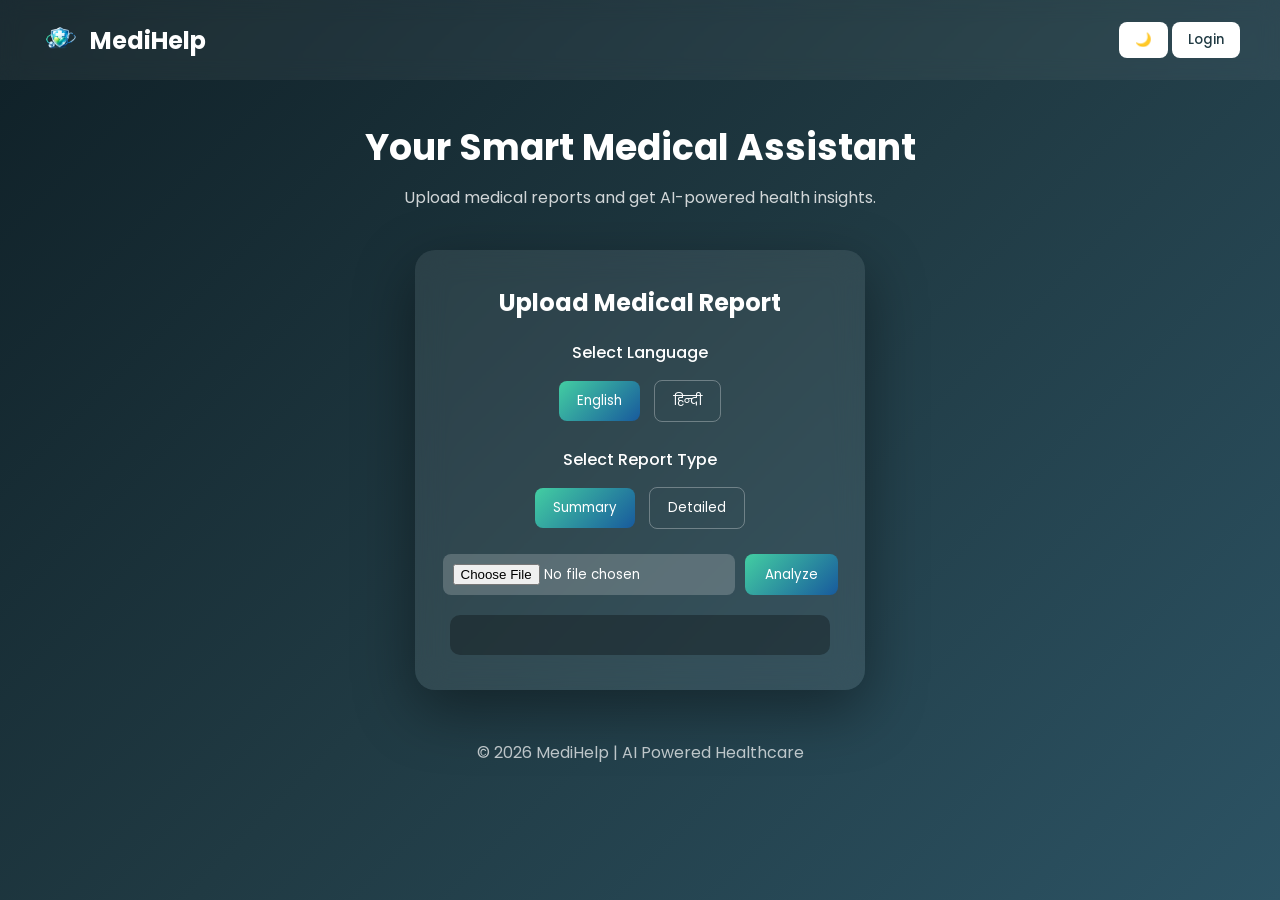
<file: index.html>
<!DOCTYPE html>
<html lang="en">
<head>

<meta charset="UTF-8">
<meta name="viewport" content="width=device-width, initial-scale=1.0">

<title>MediHelp | Smart Medical Assistant</title>

<link rel="stylesheet" href="style.css">

<link href="https://fonts.googleapis.com/css2?family=Poppins:wght@300;400;500;600&display=swap" rel="stylesheet">

</head>


<body>

<header>

<div class="logo">

<img src="logo.png">
<h2>MediHelp</h2>

</div>

<div class="header-right">

<button id="themeBtn">🌙</button>

<button onclick="goToLogin()">Login</button>

</div>

</header>



<section class="hero">

<h1>Your Smart Medical Assistant</h1>

<p>Upload medical reports and get AI-powered health insights.</p>

</section>



<div class="dashboard">

<h2>Upload Medical Report</h2>


<!-- Language -->

<div class="option-group">

<p>Select Language</p>

<button class="lang-btn active" id="enBtn" onclick="setLanguage('english')">English</button>

<button class="lang-btn" id="hiBtn" onclick="setLanguage('hindi')">हिन्दी</button>

</div>


<!-- Report type -->

<div class="option-group">

<p>Select Report Type</p>

<button class="lang-btn active" id="sumBtn" onclick="setReportType('summary')">Summary</button>

<button class="lang-btn" id="detBtn" onclick="setReportType('detailed')">Detailed</button>

</div>


<div class="upload-box">

<input type="file" id="fileUpload" accept=".pdf">

<button onclick="uploadFile()">Analyze</button>

</div>


<div id="result"></div>

<button id="downloadBtn" onclick="downloadPDF()">Download Report</button>

</div>


<footer>

<p>© 2026 MediHelp | AI Powered Healthcare</p>

</footer>


<script src="script.js"></script>

</body>
</html>
</file>
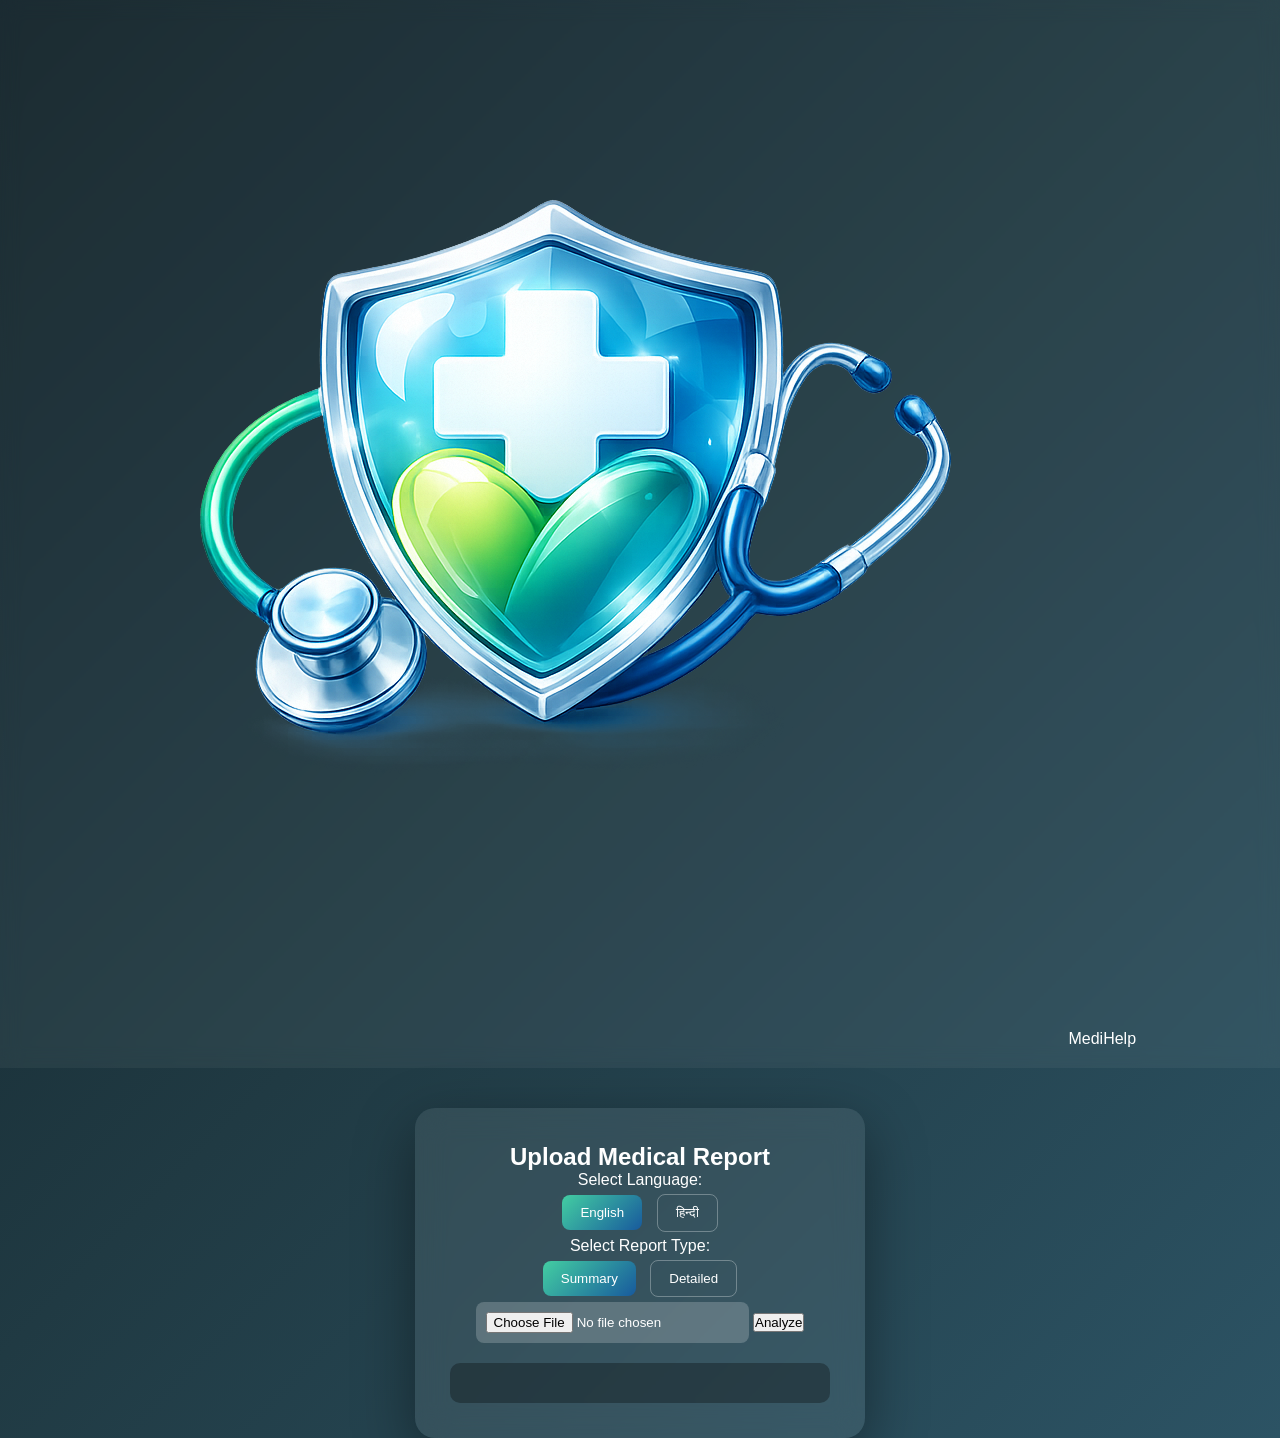
<file: dashboard.html>
<!DOCTYPE html>
<html lang="en">
<head>
  <meta charset="UTF-8">
  <title>MediHelp - Dashboard</title>

  <link rel="icon" href="logo.png">
  <meta name="viewport" content="width=device-width, initial-scale=1.0">

  <link rel="stylesheet" href="style.css">
</head>
<body>

<header>

  <div class="brand">
    <img src="logo.png" class="app-logo">
    <span class="app-name">MediHelp</span>
  </div>

</header>


<div class="dashboard">

  <h2>Upload Medical Report</h2>


  <!-- Language -->
  <div class="language-box">

    <p>Select Language:</p>

    <button class="lang-btn active" id="enBtn"
      onclick="setLanguage('english')">
      English
    </button>

    <button class="lang-btn" id="hiBtn"
      onclick="setLanguage('hindi')">
      हिन्दी
    </button>

  </div>


  <!-- Report Type -->
  <div class="language-box">

    <p>Select Report Type:</p>

    <button class="lang-btn active" id="sumBtn"
      onclick="setReportType('summary')">
      Summary
    </button>

    <button class="lang-btn" id="detBtn"
      onclick="setReportType('detailed')">
      Detailed
    </button>

  </div>


  <input type="file" id="fileUpload" accept=".pdf">

  <button onclick="uploadFile()">Analyze</button>

  <div id="result"></div>

  <!-- Download -->
  <button id="downloadBtn" onclick="downloadPDF()" style="display:none;">
    📥 Download Report (PDF)
  </button>

</div>


<script src="script.js"></script>
</body>
</html>
</file>
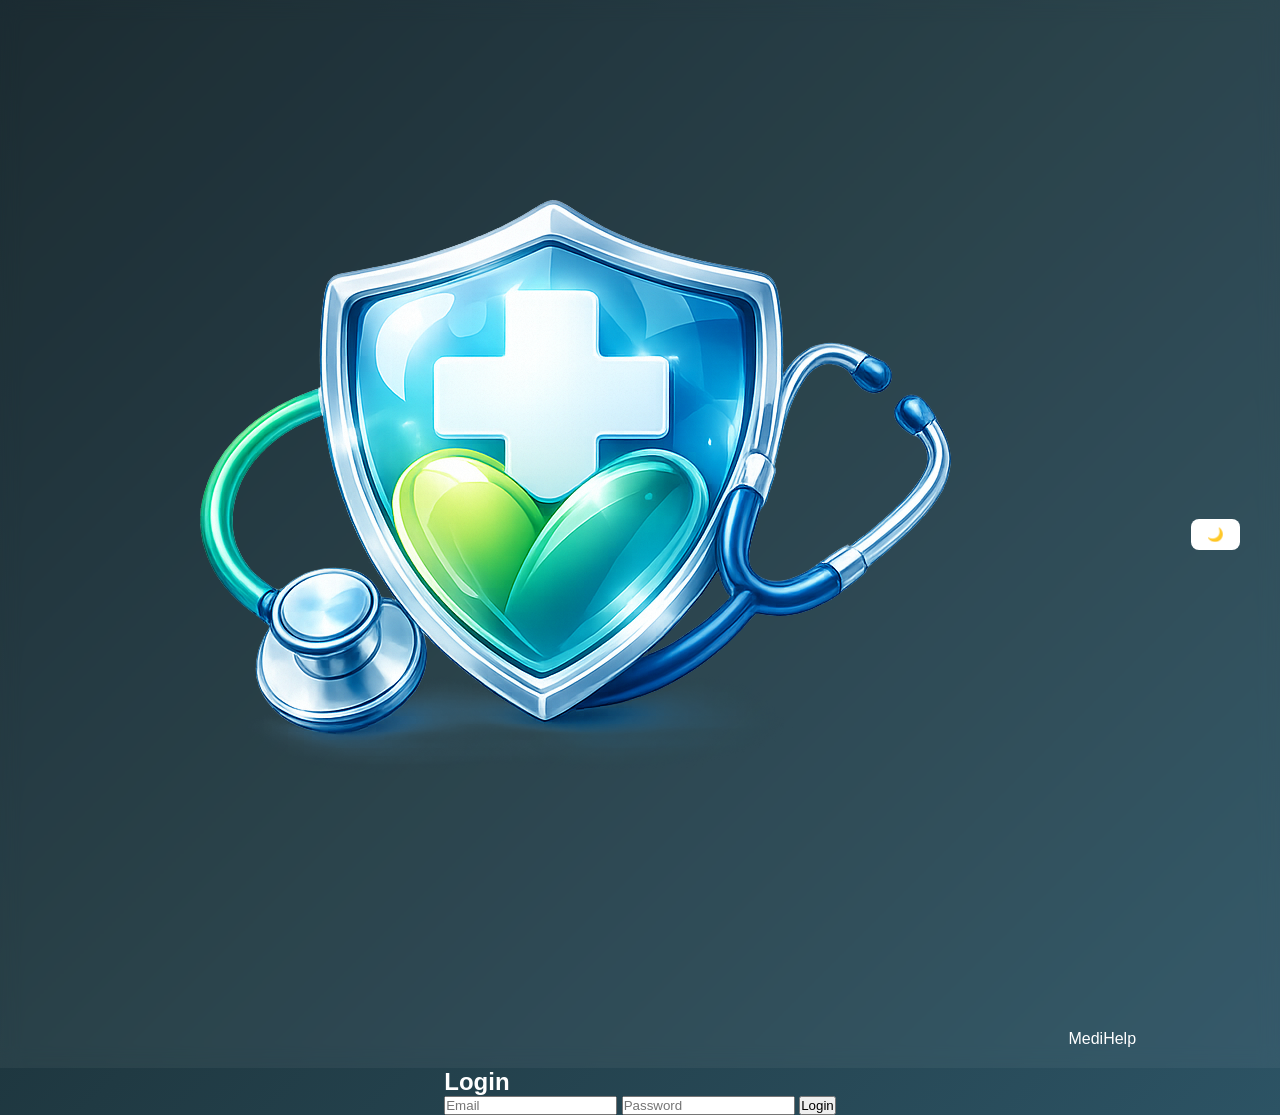
<file: login.html>
<!DOCTYPE html>
<html lang="en">
<head>
  <meta charset="UTF-8">
  <title>MediHelp - Login</title>

  <link rel="icon" href="logo.png">

  <meta name="viewport" content="width=device-width, initial-scale=1.0">

  <link rel="stylesheet" href="style.css">
</head>
<body>

<header>

  <div class="brand">
    <img src="logo.png" class="app-logo">
    <span class="app-name">MediHelp</span>
  </div>

  <div class="header-right">
    <button class="theme-btn" onclick="toggleTheme()">🌙</button>
  </div>

</header>


<div class="login-box">

  <h2>Login</h2>

  <form id="loginForm">

    <input type="email" id="email" placeholder="Email" required>

    <input type="password" id="password" placeholder="Password" required>

    <button type="submit">Login</button>

  </form>

</div>


<script src="script.js"></script>
</body>
</html>
</file>
<file: style.css>
*{
margin:0;
padding:0;
box-sizing:border-box;
font-family:'Poppins',sans-serif;
}

body{

min-height:100vh;

background:linear-gradient(135deg,#0f2027,#203a43,#2c5364);

color:white;

display:flex;
flex-direction:column;
align-items:center;

}


/* HEADER */

header{

width:100%;

display:flex;
justify-content:space-between;
align-items:center;

padding:20px 40px;

background:rgba(255,255,255,0.05);

backdrop-filter:blur(10px);

}

.logo{
display:flex;
align-items:center;
gap:10px;
}

.logo img{
width:40px;
}

header button{

border:none;

padding:8px 16px;

border-radius:8px;

cursor:pointer;

background:white;

color:#203a43;

font-weight:500;

}


/* HERO */

.hero{

text-align:center;

margin-top:40px;

}

.hero h1{

font-size:36px;

margin-bottom:10px;

}

.hero p{

opacity:0.8;

}


/* DASHBOARD */

.dashboard{

margin-top:40px;

width:450px;

padding:35px;

border-radius:20px;

background:rgba(255,255,255,0.08);

backdrop-filter:blur(15px);

box-shadow:0 20px 60px rgba(0,0,0,0.4);

text-align:center;

}


.option-group{

margin-top:20px;

}

.option-group p{

margin-bottom:10px;

font-weight:500;

}


.lang-btn{

padding:10px 18px;

border-radius:8px;

border:1px solid rgba(255,255,255,0.3);

background:transparent;

color:white;

cursor:pointer;

margin:5px;

}

.lang-btn.active{

background:linear-gradient(135deg,#43cea2,#185a9d);

border:none;

}


/* UPLOAD */

.upload-box{

margin-top:20px;

display:flex;

gap:10px;

justify-content:center;

}

input[type=file]{

padding:10px;

border-radius:8px;

border:none;

background:rgba(255,255,255,0.2);

color:white;

}


/* BUTTON */

.upload-box button{

padding:10px 20px;

border:none;

border-radius:8px;

background:linear-gradient(135deg,#43cea2,#185a9d);

color:white;

cursor:pointer;

transition:0.3s;

}

.upload-box button:hover{

transform:translateY(-2px);

}


/* RESULT */

#result{

margin-top:20px;

background:rgba(0,0,0,0.3);

padding:20px;

border-radius:10px;

max-height:250px;

overflow:auto;

text-align:left;

}


#downloadBtn{

margin-top:15px;

display:none;

padding:10px 20px;

border:none;

border-radius:8px;

background:#43cea2;

color:white;

cursor:pointer;

}


/* FOOTER */

footer{

margin-top:40px;

opacity:0.7;

padding:10px;

}
</file>
